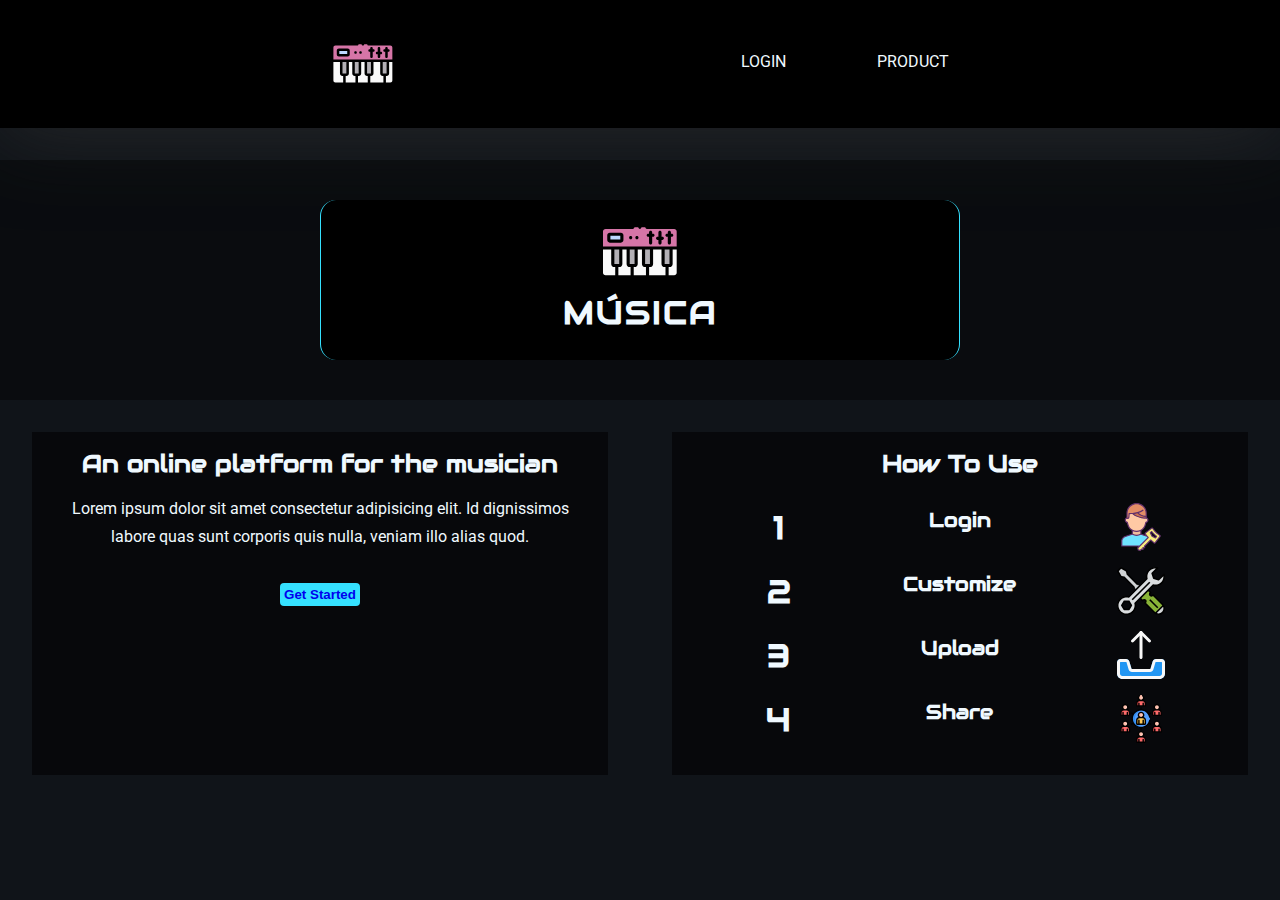
<file: index.html>
<!DOCTYPE html>
<html lang="en">
<head>
    <meta charset="UTF-8">
    <meta name="viewport" content="width=device-width, initial-scale=1.0">
    <meta http-equiv="X-UA-Compatible" content="ie=edge">
    <link href="https://fonts.googleapis.com/css?family=Audiowide|Fugaz+One|Roboto&display=swap" rel="stylesheet">
    <link rel="stylesheet" href="css/index.css">
    <title>Music App</title>
</head>
<body>
    <!-- MAIN HEADER -->
    <header>
        <img src="../assets/keyboard.svg" alt="logo" id="logo">
        <nav class="header-nav">
            <ul class="link-container">
                <li><a href="login/login.html" class="nav-item">LOGIN</a></li>
                <li><a href="#!" class="nav-item">PRODUCT</a></li>
            </ul>
        </nav>
    </header>

    <!-- HOME SECTION -->
    <section id="home">
        <div class="background">
            <div class="logo-container">
                <img src="../assets/keyboard.svg" alt="logo" id="logo">
                <h1 class="main-header">MÚSICA</h1>
            </div>
        </div>
        <div class="flex-container">
            <div class="home-item">
                <h2>An online platform for the musician</h2>
                <p>Lorem ipsum dolor sit amet consectetur adipisicing elit. Id dignissimos labore quas sunt corporis quis nulla, veniam illo alias quod.</p>
                <button class="login-btn"><a href="login/login.html">Get Started</a></button>
            </div>
            <div class="home-item">
                <h2>How To Use</h2>
                <div class="steps-container">
                    <h1>1</h1>
                    <h2>Login</h2>
                    <img src="assets/login.svg" class="steps-img">
                    <h1>2</h1>
                    <h2>Customize</h2>
                    <img src="assets/customer-support.svg" class="steps-img">
                    <h1>3</h1>
                    <h2>Upload</h2>
                    <img src="assets/inbox.svg" class="steps-img">
                    <h1>4</h1>
                    <h2>Share</h2>
                    <img src="assets/network.svg" class="steps-img">
                </div>
            </div>
        </div>

    </section>
</body>
<!-- <div>Icons made by <a href="https://www.freepik.com/" title="Freepik">Freepik</a> from <a href="https://www.flaticon.com/" title="Flaticon">www.flaticon.com</a> is licensed by <a href="http://creativecommons.org/licenses/by/3.0/" title="Creative Commons BY 3.0" target="_blank">CC 3.0 BY</a></div> -->
<!-- <div>Icons made by <a href="https://www.flaticon.com/authors/icongeek26" title="Icongeek26">Icongeek26</a> from <a href="https://www.flaticon.com/" title="Flaticon">www.flaticon.com</a> is licensed by <a href="http://creativecommons.org/licenses/by/3.0/" title="Creative Commons BY 3.0" target="_blank">CC 3.0 BY</a></div> -->
<!-- <div>Icons made by <a href="https://www.flaticon.com/authors/monkik" title="monkik">monkik</a> from <a href="https://www.flaticon.com/" title="Flaticon">www.flaticon.com</a> is licensed by <a href="http://creativecommons.org/licenses/by/3.0/" title="Creative Commons BY 3.0" target="_blank">CC 3.0 BY</a></div> -->
<!-- <div>Icons made by <a href="https://www.flaticon.com/authors/pixel-perfect" title="Pixel perfect">Pixel perfect</a> from <a href="https://www.flaticon.com/" title="Flaticon">www.flaticon.com</a> is licensed by <a href="http://creativecommons.org/licenses/by/3.0/" title="Creative Commons BY 3.0" target="_blank">CC 3.0 BY</a></div> -->
<!-- <div>Icons made by <a href="https://www.freepik.com/" title="Freepik">Freepik</a> from <a href="https://www.flaticon.com/" title="Flaticon">www.flaticon.com</a> is licensed by <a href="http://creativecommons.org/licenses/by/3.0/" title="Creative Commons BY 3.0" target="_blank">CC 3.0 BY</a></div> -->
</html>
</file>
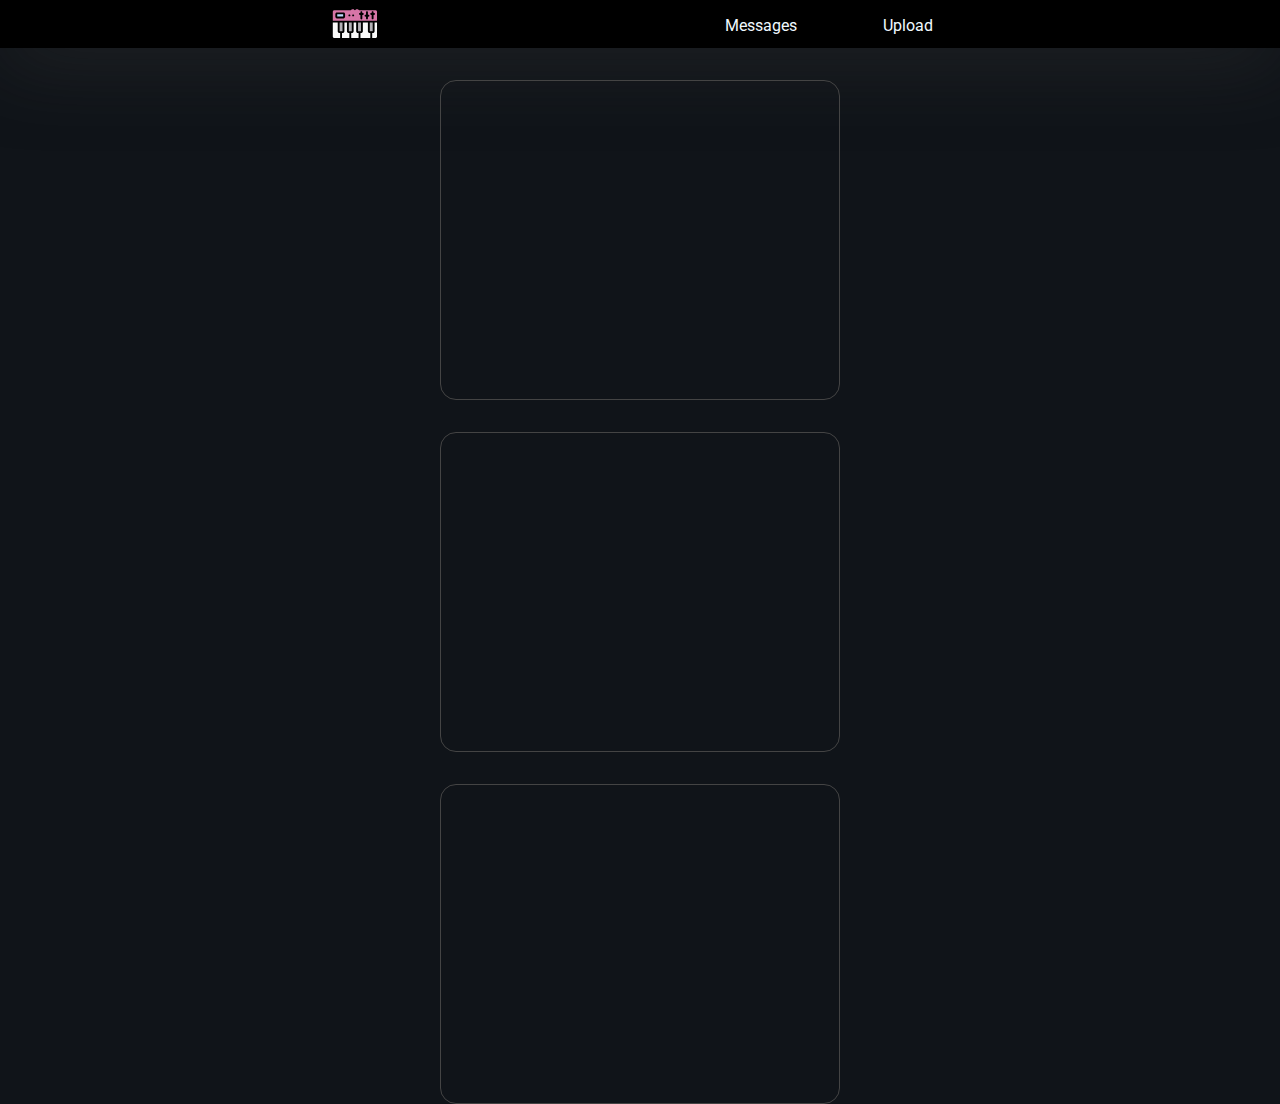
<file: dashboard/dash.html>
<!DOCTYPE html>
<html lang="en">
<head>
    <meta charset="UTF-8">
    <meta name="viewport" content="width=device-width, initial-scale=1.0">
    <meta http-equiv="X-UA-Compatible" content="ie=edge">
    <link href="https://fonts.googleapis.com/css?family=Audiowide|Fugaz+One|Roboto&display=swap" rel="stylesheet">
    <link rel="stylesheet" href="../css/index.css">
    <title>Document</title>
</head>
<body id="dashboard">

    <!-- MAIN HEADER -->
    <header>
        <img src="../assets/keyboard.svg" alt="logo" id="logo">
        <nav class="header-nav">
            <ul class="link-container">
                <li><a href="../index.html" class="nav-item">Messages</a></li>
                <li><a href="#!" class="nav-item">Upload</a></li>
            </ul>
        </nav>
    </header>

    <section class="container">
        <div id="user">

        </div>
    </section>
    <section class="container">
        <div id="user">

        </div>
    </section>
    <section class="container">
        <div id="user">

        </div>
    </section>
</body>
</html>
</file>
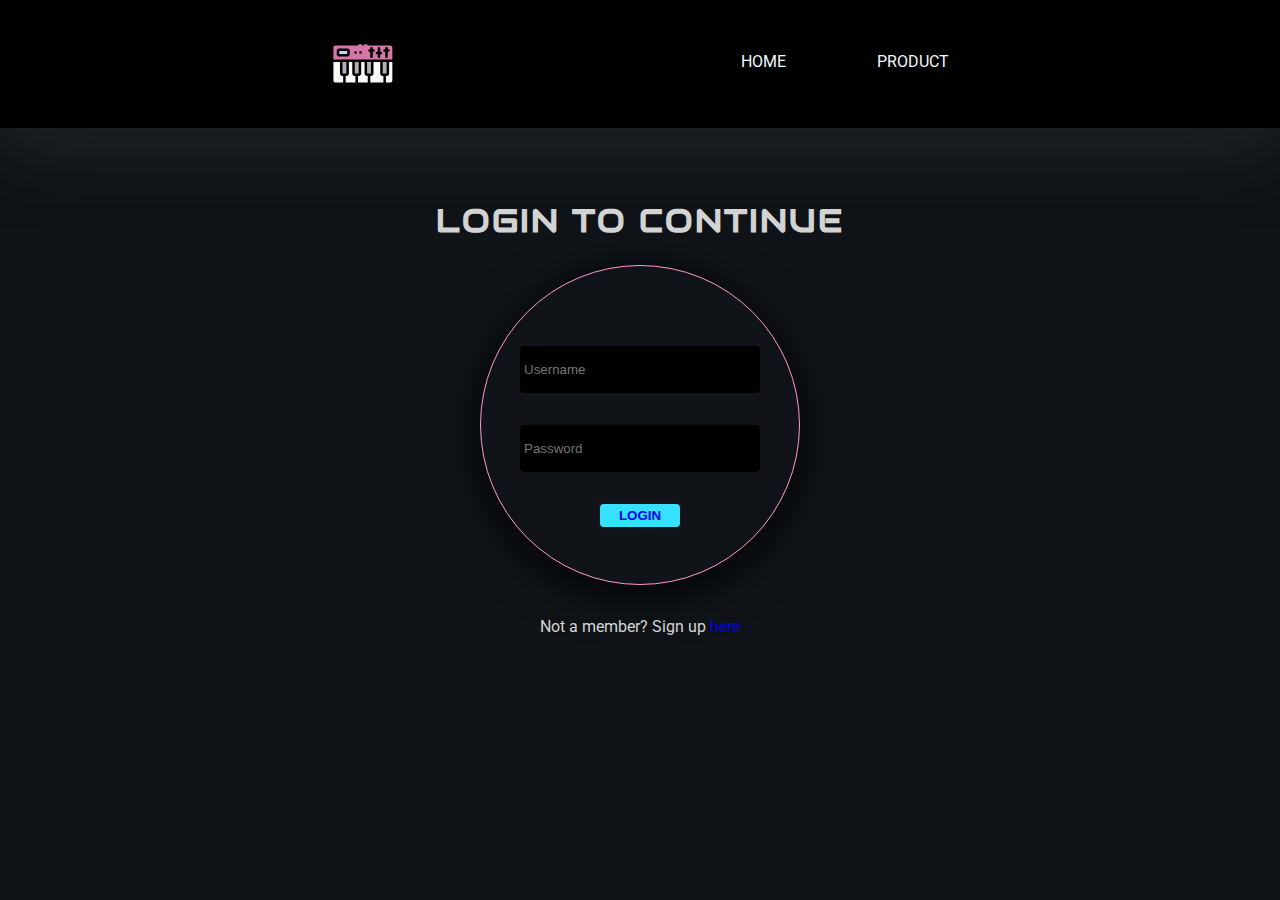
<file: login/login.html>
<!DOCTYPE html>
<html lang="en">
<head>
    <meta charset="UTF-8">
    <meta name="viewport" content="width=device-width, initial-scale=1.0">
    <meta http-equiv="X-UA-Compatible" content="ie=edge">
    <link href="https://fonts.googleapis.com/css?family=Audiowide|Fugaz+One|Roboto&display=swap" rel="stylesheet">
    <link rel="stylesheet" href="../css/index.css">
    <title>LOGIN</title>
</head>
<body>

    <!-- MAIN HEADER -->
    <header>
        <img src="../assets/keyboard.svg" alt="logo" id="logo">
        <nav class="header-nav">
            <ul class="link-container">
                <li><a href="../index.html" class="nav-item">HOME</a></li>
                <li><a href="#!" class="nav-item">PRODUCT</a></li>
            </ul>
        </nav>
    </header>

    <!-- LOGIN SECTION -->
    <section id="login-container">
        <h2 class="login-header">LOGIN TO CONTINUE</h2>

        <form class="form-container">
            <div class="inputs">
                <input type="username" placeholder="Username" class="form-item">
                <input type="password" placeholder="Password" class="form-item">
                <button class="login-btn"><a href="../dashboard/dash.html">LOGIN</a></button>
            </div>
        </form>
        <p class="sign-up-txt">Not a member? Sign up <a href="#">here</a></p>
    </section>
</body>
</html>
</file>
<file: css/index.css>
* {
  padding: 0;
  margin: 0;
  box-sizing: border-box;
}
body {
  font-family: 'Roboto', sans-serif;
}
h1,
h2,
h3,
h4,
h5,
h6 {
  font-family: 'Audiowide', cursive;
}
a {
  text-decoration: none;
}
.header {
  font-size: 1.5rem;
  letter-spacing: 2px;
}
.sub-header {
  font-size: 1.15rem;
  letter-spacing: 2px;
  color: #d3d3d3;
}
.component {
  padding: 2rem 0;
  width: 100%;
}
header {
  padding: 2rem 0;
  width: 100%;
  background-color: #000;
  display: flex;
  align-content: space-between;
  justify-content: space-evenly;
  box-shadow: 0 0.5rem 5rem rgba(53, 53, 53, 0.541);
}
header #logo {
  width: 4rem;
  margin: 0 1rem;
}
.header-nav {
  width: 15rem;
}
.link-container {
  display: flex;
  justify-content: space-between;
  padding-top: 1.25rem;
  list-style: none;
}
.link-container li a {
  text-decoration: none;
  color: #f0f9ff;
  margin: 0 1rem 0 1rem;
}
.link-container .nav-item:hover {
  cursor: pointer;
  color: #35e1ff;
  transition: 0.25s ease;
}
#home {
  padding: 2rem 0;
  width: 100%;
}
#home #logo {
  width: 5rem;
  margin: 0 auto;
}
#home .background {
  background-color: rgba(0, 0, 0, 0.377);
  height: 15rem;
  padding-top: 2.5rem;
}
.logo-container {
  display: flex;
  flex-direction: column;
  background-color: #000;
  width: 50%;
  height: 10rem;
  padding-top: 0.75rem;
  margin: 0 auto;
  border-radius: 1rem;
  border-right: 1px solid #35e1ff;
  border-left: 1px solid #35e1ff;
}
.main-header {
  font-size: 1.5rem;
  letter-spacing: 2px;
  display: inline-block;
  font-size: 2rem;
  text-align: center;
  width: 10rem;
  margin: 0 auto;
}
.home-item {
  padding: 2rem 0;
  width: 100%;
  width: 75%;
  margin: 0 auto;
  margin-top: 1rem;
  text-align: center;
  background-color: rgba(0, 0, 0, 0.562);
  padding: 1rem;
}
@media (min-width: 1024px) {
  .home-item {
    margin: 2rem;
  }
}
.home-item p {
  padding: 1rem;
  line-height: 1.75rem;
}
.steps-container {
  display: grid;
  grid-template-columns: 1fr 1fr 1fr;
  padding-top: 1.5rem;
}
.steps-container h1 {
  padding-top: 0.25rem;
}
.steps-container h2 {
  font-size: 1.25rem;
  padding-top: 0.25rem;
}
.steps-img {
  width: 3rem;
  margin: 0 auto;
  grid-column-start: 3;
  margin-bottom: 1rem;
}
.flex-container {
  margin: 0 auto;
}
@media (min-width: 1024px) {
  .flex-container {
    display: flex;
  }
}
body {
  background-color: #101419;
  color: #f0f9ff;
}
#login-container {
  padding: 2rem 0;
  width: 100%;
  text-align: center;
}
.welcome-header {
  font-size: 1.5rem;
  letter-spacing: 2px;
}
.login-header {
  font-size: 1.15rem;
  letter-spacing: 2px;
  color: #d3d3d3;
  width: 20rem;
  padding-bottom: 0.5rem;
  margin: 0 auto;
  margin-top: 2.5rem;
}
@media (min-width: 1024px) {
  .login-header {
    font-size: 2rem;
    width: 30rem;
  }
}
.form-container {
  width: 15rem;
  height: 15rem;
  border: 1px solid #ff96c7;
  border-radius: 50%;
  margin: 0 auto;
  margin-top: 1rem;
  margin-bottom: 2rem;
  box-shadow: 0 0.5rem 3rem #000;
}
@media (min-width: 1024px) {
  .form-container {
    width: 20rem;
    height: 20rem;
  }
}
.form-container .inputs {
  display: flex;
  flex-direction: column;
  margin: 0 auto;
  margin-top: 2.5rem;
}
@media (min-width: 1024px) {
  .form-container .inputs {
    margin-top: 4rem;
  }
}
.form-container .inputs .form-item {
  width: 10rem;
  margin: 0 auto;
  margin-top: 1rem;
  margin-bottom: 1rem;
  padding: 0.5rem 0.25rem;
  border: none;
  border-radius: 0.25rem;
  background-color: #000;
  color: #f0f9ff;
  outline: none;
}
@media (min-width: 1024px) {
  .form-container .inputs .form-item {
    padding: 1rem 0.25rem;
    width: 15rem;
    margin: 0 auto;
    margin-top: 1rem;
    margin-bottom: 1rem;
  }
}
.login-btn {
  width: 5rem;
  padding: 0.25rem 0;
  margin: 0 auto;
  margin-top: 1rem;
  border: none;
  border-radius: 0.25rem;
  background-color: #35e1ff;
  color: #101419;
  font-weight: bold;
}
.login-btn:hover {
  cursor: pointer;
  background-color: rgba(0, 0, 0, 0);
  border: 1px solid #35e1ff;
  color: #f0f9ff;
  transition: 0.25s ease-in-out;
}
a:hover {
  color: #f0f9ff;
}
.sign-up-txt {
  color: #d3d3d3;
}
#dashboard header {
  height: 3rem;
  padding: 0;
}
#dashboard header #logo {
  width: 3rem;
  height: 3rem;
  margin: 0;
  padding: 0;
}
#dashboard header .link-container {
  padding-top: 1rem;
}
.container {
  width: 25rem;
  height: 20rem;
  margin: 0 auto;
  margin-top: 2rem;
  border-radius: 1rem;
  border: 1px solid #444444;
}
</file>
